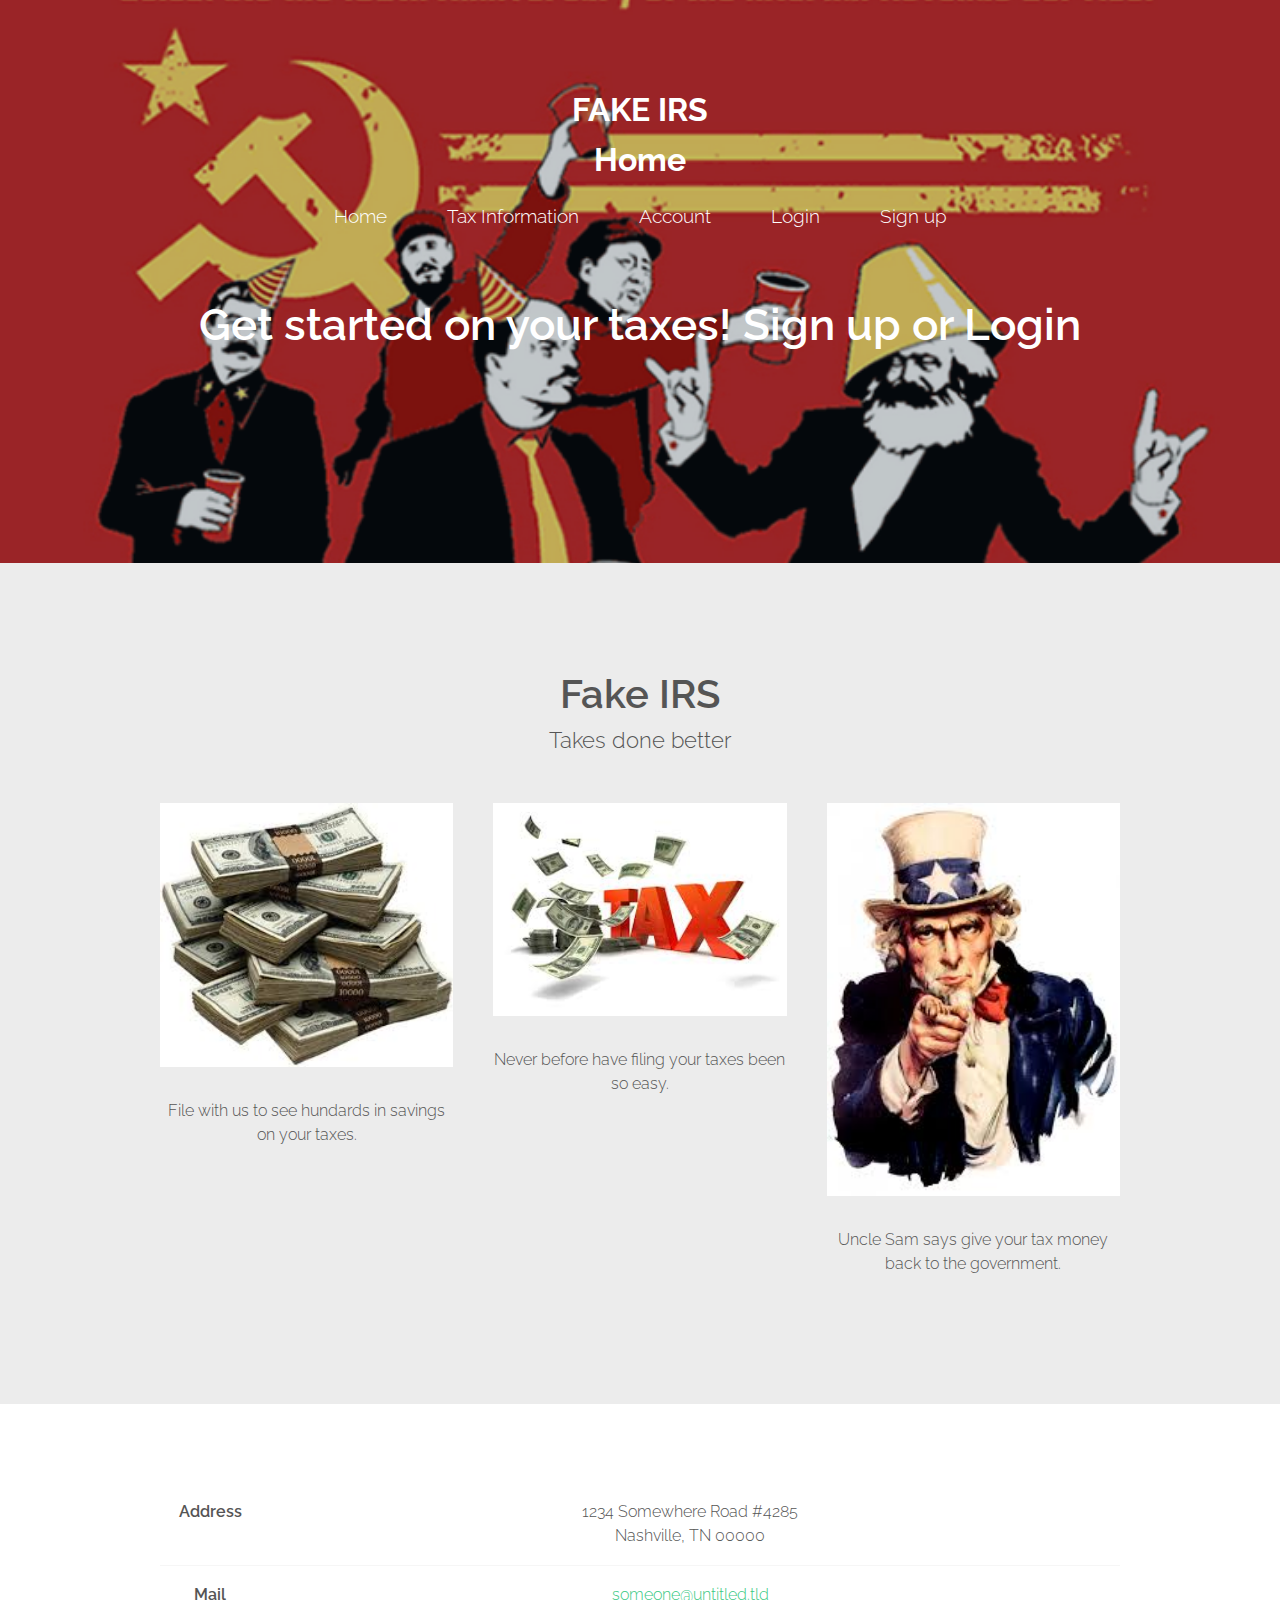
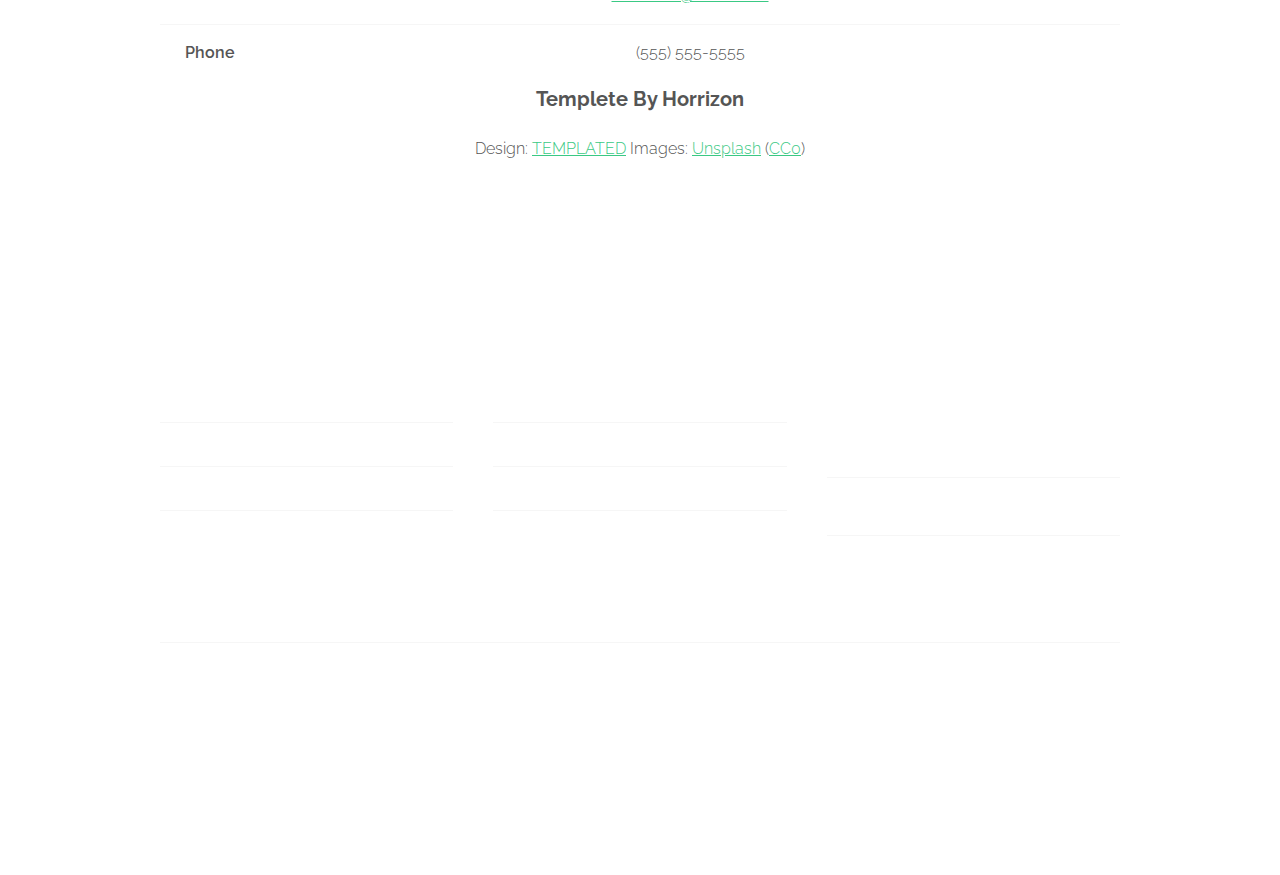
<file: irs/index.html>
<!DOCTYPE HTML>
<!--
	Horizons by TEMPLATED
	templated.co @templatedco
	Released for free under the Creative Commons Attribution 3.0 license (templated.co/license)
-->
<html>
	<head>
		<title>FakeIRS</title>
		<meta http-equiv="content-type" content="text/html; charset=utf-8" />
		<meta name="description" content="" />
		<meta name="keywords" content="" />
		<!--[if lte IE 8]><script src="css/ie/html5shiv.js"></script><![endif]-->
		<script src="js/jquery.min.js"></script>
		<script src="js/jquery.dropotron.min.js"></script>
		<script src="js/skel.min.js"></script>
		<script src="js/skel-layers.min.js"></script>
		<script src="js/init.js"></script>
		<noscript>
			<link rel="stylesheet" href="css/skel.css" />
			<link rel="stylesheet" href="css/style.css" />
		</noscript>
		<!--[if lte IE 8]><link rel="stylesheet" href="css/ie/v8.css" /><![endif]-->
	</head>
	<body class="homepage">

		<!-- Header -->
			<div id="header">
				<div class="container">
						
					<!-- Logo -->

					<h1><a href="#" id="logo">FAKE IRS</a></h1>
                    <h1><a href="#" id="logo">Home</a></h1>
					<!-- Nav -->
						<nav id="nav">
							<ul>
								<li><a href="index.html">Home</a></li>                      
							 

								<li>
									<a href="left-sidebar.html">Tax Information</a>
									<ul>
										<li>
                                        	<a href="#">File Tax</a>
                                            <ul>
												<li><a href="#">Individual Filing</a>
                                                	<ul>
                                                    	<li><a href="#">Single</a><li>
                                                        <li><a href="#">Joint Filing</a></li>                                              		</ul>
                                                </li>												
												<li>
                                                	<a href="#">Business Filing</a>
                                                	<ul>
                                                    	<li><a href="#">Corporate</a><li>
                                                        <li><a href="#">Small/Minority Business</a></li>                                              		</ul>
                                                </li>
											</ul>
                                        </li>
										<li><a href="#">View Past Tax</a></li>										
									</ul>
								</li>

								<li><a href="right-sidebar.html">Account</a></li>
								<li><a href="login.html">Login</a></li>
                                <li><a href="no-sidebar.html">Sign up</a></li>
							</ul>
						</nav>


					<!-- Banner -->
						<div id="banner">
							<div class="container">
								<section>
									<header class="major">
									  <h2>Get started on your taxes!
                                      Sign up or Login</h2>
									  <p>&nbsp;</p>
									</header>
</section>			
							</div>
						</div>

				</div>
			</div>

		<!-- Featured -->
			<div class="wrapper style2">
				<section class="container">
					<header class="major">
						<h2>Fake IRS</h2>
						<span class="byline">Takes done better</span>
					</header>
					<div class="row no-collapse-1">
						<section class="4u">
							<a href="#" class="image feature"><img src="images/money.jpg" alt=""></a>
							<p>File with us to see hundards in savings on your taxes.</p>
						</section>
						<section class="4u">
							<a href="#" class="image feature"><img src="images/taxmoney.jpg" alt=""></a>
							<p>Never before have filing your taxes been so easy.</p>
						</section>
						<section class="4u">
							<a href="#" class="image feature"><img src="images/unclesam.jpg" alt=""></a>
							<p>Uncle Sam says give your tax money back to the government.</p>
						</section>
	
					</div>
				</section>
			</div>

		<!-- Main -->
			<div id="main" class="wrapper style1">
				<section class="container">
					<header class="major">                      
                        	<ul class="contact">
								<li>
									<span class="address">Address</span>
									<span>1234 Somewhere Road #4285 <br />Nashville, TN 00000</span>
								</li>
								<li>
									<span class="mail">Mail</span>
									<span><a href="#">someone@untitled.tld</a></span>
								</li>
								<li>
									<span class="phone">Phone</span>
									<span>(555) 555-5555</span>
								</li>
							</ul>
                        
                       <h3>Templete By Horrizon</h3>
						<div class="copyright">
							Design: <a href="http://templated.co">TEMPLATED</a> Images: <a href="http://unsplash.com">Unsplash</a> (<a href="http://unsplash.com/cc0">CC0</a>)
						</div>
                       </header>
					
		<!-- Footer -->
			<div id="footer">
				<div class="container">

					<!-- Lists -->
						<div class="row">
							<div class="8u">
								<section>
									<header class="major">
										<h2>Donec dictum metus</h2>
										<span class="byline">Quisque semper augue mattis wisi maecenas ligula</span>
									</header>
									<div class="row">
										<section class="6u">
											<ul class="default">
												<li><a href="#">Pellentesque elit non gravida blandit.</a></li>
												<li><a href="#">Lorem ipsum dolor consectetuer elit.</a></li>
												<li><a href="#">Phasellus nibh pellentesque congue.</a></li>
												<li><a href="#">Cras vitae metus aliquam  pharetra.</a></li>
											</ul>
										</section>
										<section class="6u">
											<ul class="default">
												<li><a href="#">Pellentesque elit non gravida blandit.</a></li>
												<li><a href="#">Lorem ipsum dolor consectetuer elit.</a></li>
												<li><a href="#">Phasellus nibh pellentesque congue.</a></li>
												<li><a href="#">Cras vitae metus aliquam  pharetra.</a></li>
											</ul>
										</section>
									</div>
								</section>
							</div>
							<div class="4u">
								<section>
									<header class="major">
										<h2>Donec dictum metus</h2>
										<span class="byline">Mattis wisi maecenas ligula</span>
									</header>
									<ul class="contact">
										<li>
											<span class="address">Address</span>
											<span>1234 Somewhere Road #4285 <br />Nashville, TN 00000</span>
										</li>
										<li>
											<span class="mail">Mail</span>
											<span><a href="#">someone@untitled.tld</a></span>
										</li>
										<li>
											<span class="phone">Phone</span>
											<span>(555) 555-5555</span>
										</li>
									</ul>	
								</section>
							</div>
						</div>

					<!-- Copyright -->
						<div class="copyright">
							Design: <a href="http://templated.co">TEMPLATED</a> Images: <a href="http://unsplash.com">Unsplash</a> (<a href="http://unsplash.com/cc0">CC0</a>)
						</div>

				</div>
			</div>

	</body>
</html>
</file>
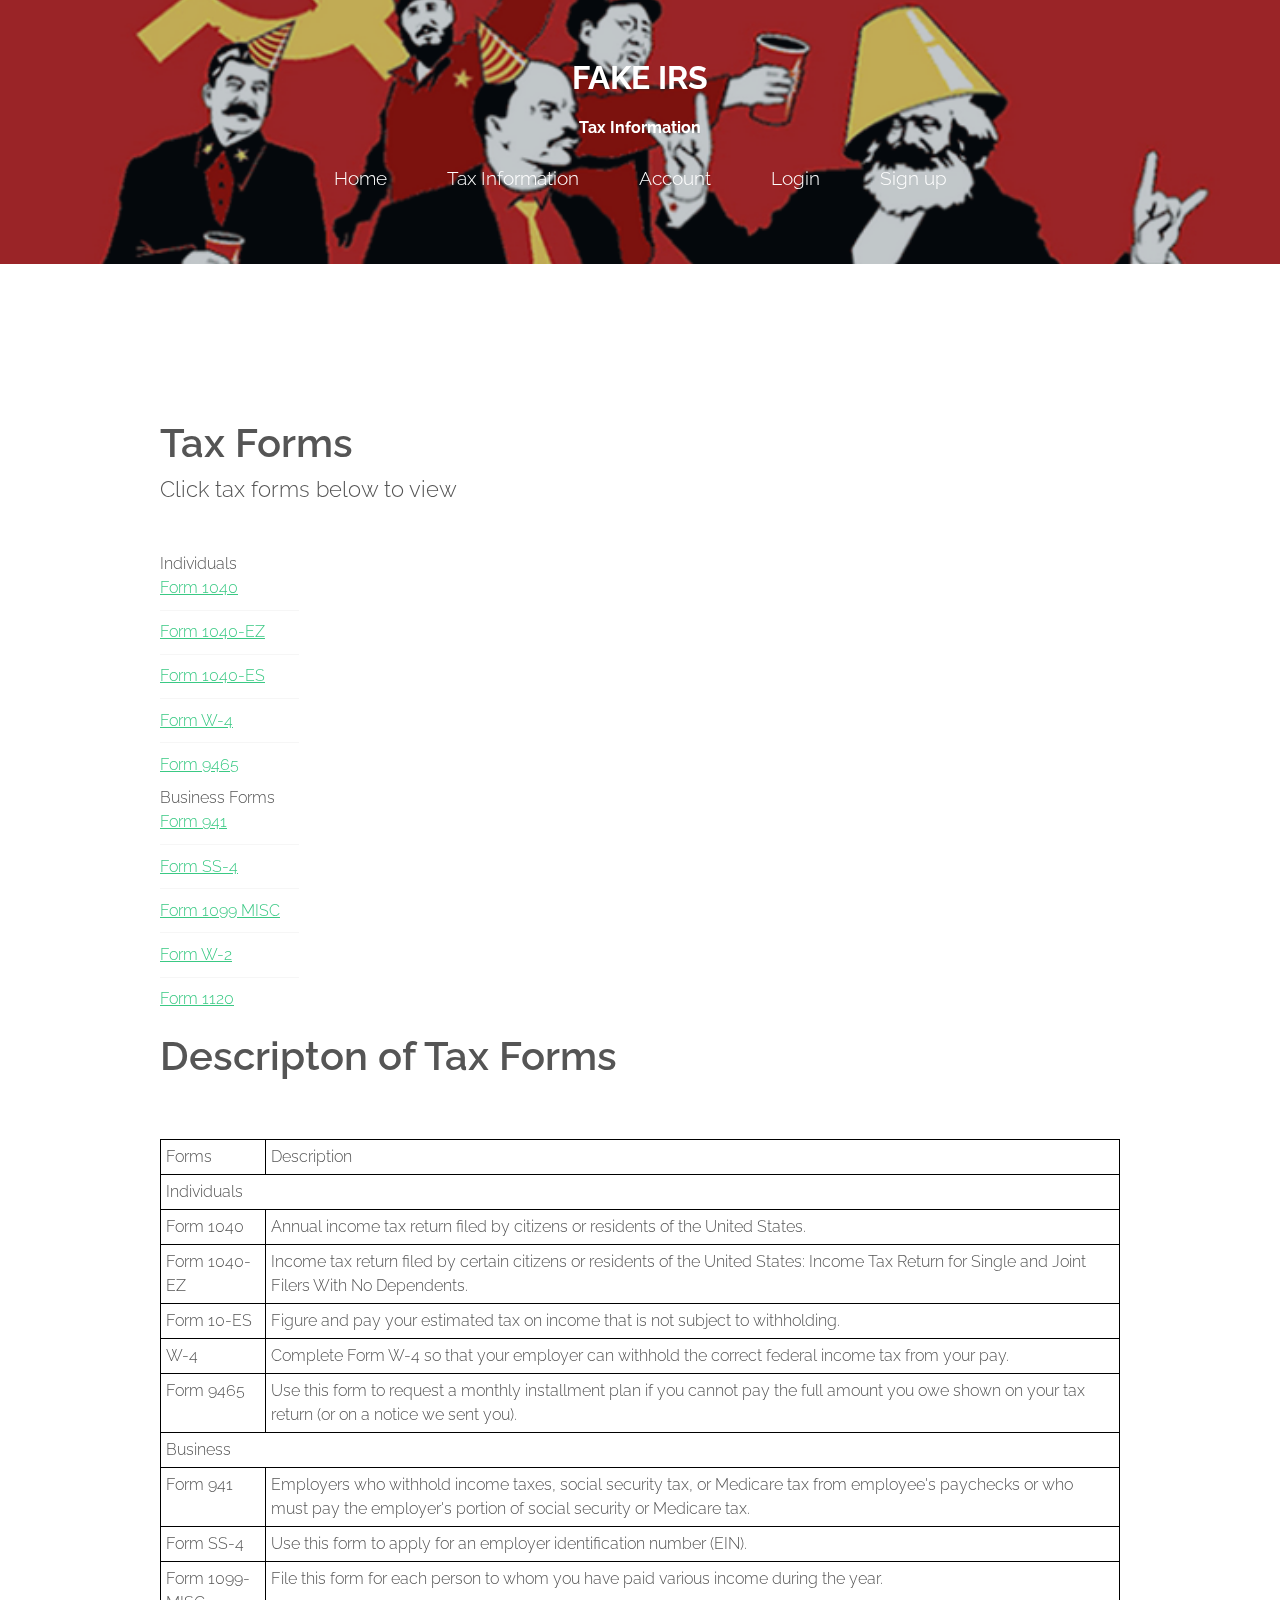
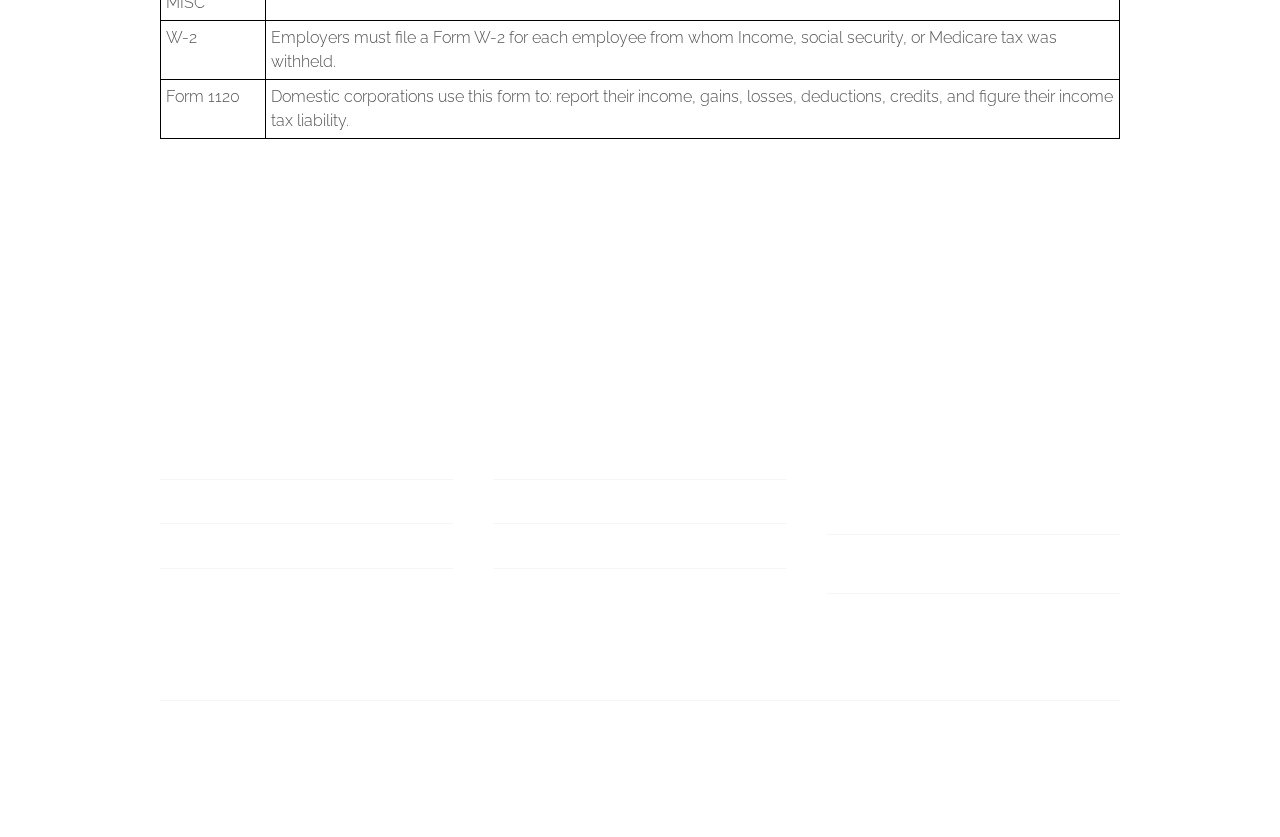
<file: irs/left-sidebar.html>
<!DOCTYPE HTML>
<!--
	Horizons by TEMPLATED
	templated.co @templatedco
	Released for free under the Creative Commons Attribution 3.0 license (templated.co/license)
-->
<html>
	<head>
		<title>Tax Information</title>
		<meta http-equiv="content-type" content="text/html; charset=utf-8" />
		<meta name="description" content="" />
		<meta name="keywords" content="" />
		<!--[if lte IE 8]><script src="css/ie/html5shiv.js"></script><![endif]-->
		<script src="js/jquery.min.js"></script>
		<script src="js/jquery.dropotron.min.js"></script>
		<script src="js/skel.min.js"></script>
		<script src="js/skel-layers.min.js"></script>
		<script src="js/init.js"></script>
		<noscript>
			<link rel="stylesheet" href="css/skel.css" />
			<link rel="stylesheet" href="css/style.css" />
		</noscript>
		<!--[if lte IE 8]><link rel="stylesheet" href="css/ie/v8.css" /><![endif]-->
	<style>
table, th, td {
    border: 1px solid black;
    border-collapse: collapse;
}
th, td {
    padding: 5px;
    text-align: left;    
}
</style>
    </head>
	<body class="left-sidebar">

		<!-- Header -->
			<div id="header">
				<div class="container">
						
					<!-- Logo -->

						<h1><a href="#" id="logo">FAKE IRS</a></h1>

						<h1><a href="#" id="tax_info">Tax Information</a></h1>

					
					<!-- Nav -->
						<nav id="nav">
							<ul>
								<li><a href="index.html">Home</a></li>
								<li>
									<a href="left-sidebar.html">Tax Information</a>
									<ul>
										<li>
                                        	<a href="#">File Tax</a>
                                            <ul>
												<li><a href="#">Individual Filing</a>
                                                	<ul>
                                                    	<li><a href="#">Single</a></li>
                                                        <li><a href="#">Joint Filing</a></li>                                              		</ul>
                                                </li>												
												<li>
                                                	<a href="#">Business Filing</a>
                                                	<ul>
                                                    	<li><a href="#">Corporate</a></li>
                                                    </ul>
                                                    </li>
											</ul>
                                        </li>
										<li><a href="#">View Past Tax</a></li>										
									</ul>
								</li>								
								<li><a href="right-sidebar.html">Account</a></li>
								<li><a href="login.html">Login</a></li>
                                <li><a href="no-sidebar.html">Sign up</a></li>
							</ul>    
                            </li>                           
                             </ul>
                             </nav>
				</div>
			</div>

		<!-- Main -->
			<div id="main" class="wrapper style1">
				<div class="container">
					<div class="row">
					
						
						
							<section>
								<header class="major">
									<h2></h2>
								</header><header class="major">
									<h2>Tax Forms</h2>
									<span class="byline">Click tax forms below to view</span>
								</header>
                                Individuals
								<div class="row half">
									<section class="6u">
										<ul class="default">
											<li><a href="https://www.irs.gov/pub/irs-pdf/f1040.pdf"> Form 1040</a></li>
											<li><a href="https://www.irs.gov/pub/irs-pdf/f1040ez.pdf">Form 1040-EZ</a></li>
											<li><a href="https://www.irs.gov/pub/irs-pdf/f1040es.pdf">Form 1040-ES</a></li>
											<li><a href="https://www.irs.gov/pub/irs-pdf/fw4.pdf">Form W-4</a></li>
											<li><a href="https://www.irs.gov/pub/irs-pdf/f9465.pdf">Form 9465</a></li>
										</ul>
                                        Business Forms							
										<ul class="default">
											<li><a href="https://www.irs.gov/pub/irs-pdf/f941.pdf">Form 941</a></li>
											<li><a href="https://www.irs.gov/pub/irs-pdf/fss4.pdf">Form SS-4</a></li>
											<li><a href="https://www.irs.gov/pub/irs-pdf/f1099msc.pdf">Form 1099 MISC</a></li>
											<li><a href="https://www.irs.gov/pub/irs-pdf/fw2.pdf">Form W-2</a></li>
                                            <li><a href="https://www.irs.gov/pub/irs-pdf/f1120.pdf">Form 1120</a></li>
											
										</ul>
									</section>
								</div>
							</section>
							<section>
								<header class="major">
									<h2>Descripton of Tax Forms</h2>
								</header>
								<table>
                                
                                <tr>
                                <th>Forms</th>
                                <th>Description</th>                                
                                </tr>
                                <tr>
                                <th colspan="2">Individuals</th>
                                </tr>
                                <tr>                                                            
                                <td>Form 1040</td>
                                <td>Annual income tax return filed by citizens or residents of the United States.</td>
                                </tr>
                                <tr>
                                <td>Form 1040-EZ</td>
                                <td>Income tax return filed by certain citizens or residents of the United States: Income Tax Return for Single and Joint Filers With No Dependents.</td>
                                </tr>
                                <tr>
                                <td>Form 10-ES</td>
                                <td>Figure and pay your estimated tax on income that is not subject to withholding.</td>
                                </tr>
                                <tr>
                                <td>W-4</td>
                                <td>Complete Form W-4 so that your employer can withhold the correct federal income tax from your pay.</td>
                                </tr>
                                <tr>
                                <td>Form 9465</td>
                                <td>Use this form to request a monthly installment plan if you cannot pay the full amount you owe shown on your tax return (or on a notice we sent you).</td>
                                </tr>
                                <tr>
                                <th colspan="2">Business</th>
                                </tr>
                                <tr>
                                <td>Form 941</td>
                                <td>Employers who withhold income taxes, social security tax, or Medicare tax from employee's paychecks or who must pay the employer's portion of social security or Medicare tax.</td>
                                </tr>
                                <tr>
                                <td>Form SS-4</td>
                                <td>Use this form to apply for an employer identification number (EIN).</td>
                                </tr>
                                <tr>
                                <td>Form 1099-MISC</td>
                                <td>File this form for each person to whom you have paid various income during the year.</td>
                                </tr>
                                <tr>
                                <td>W-2</td>
                                <td>Employers must file a Form W-2 for each employee from whom Income, social security, or Medicare tax was withheld.</td>
                                </tr>
                                <tr>
                                <td>Form 1120</td>
                                <td>Domestic corporations use this form to:
report their income, gains, losses, deductions, credits, and
figure their income tax liability.</td>
                                </tr>
                                </table>
                                
                                
                                                               

								
							</section>
						</div>
						
						<!-- Content -->
						<div id="content" class="8u skel-cell-important">
							<section> </section>
						</div>
					
					</div>
				</div>
			

		<!-- Footer -->
			<div id="footer">
				<div class="container">

					<!-- Lists -->
						<div class="row">
							<div class="8u">
								<section>
									<header class="major">
										<h2>Donec dictum metus</h2>
										<span class="byline">Quisque semper augue mattis wisi maecenas ligula</span>
									</header>
									<div class="row">
										<section class="6u">
											<ul class="default">
												<li><a href="#">Pellentesque elit non gravida blandit.</a></li>
												<li><a href="#">Lorem ipsum dolor consectetuer elit.</a></li>
												<li><a href="#">Phasellus nibh pellentesque congue.</a></li>
												<li><a href="#">Cras vitae metus aliquam  pharetra.</a></li>
											</ul>
										</section>
										<section class="6u">
											<ul class="default">
												<li><a href="#">Pellentesque elit non gravida blandit.</a></li>
												<li><a href="#">Lorem ipsum dolor consectetuer elit.</a></li>
												<li><a href="#">Phasellus nibh pellentesque congue.</a></li>
												<li><a href="#">Cras vitae metus aliquam  pharetra.</a></li>
											</ul>
										</section>
									</div>
								</section>
							</div>
							<div class="4u">
								<section>
									<header class="major">
										<h2>Donec dictum metus</h2>
										<span class="byline">Mattis wisi maecenas ligula</span>
									</header>
									<ul class="contact">
										<li>
											<span class="address">Address</span>
											<span>1234 Somewhere Road #4285 <br />Nashville, TN 00000</span>
										</li>
										<li>
											<span class="mail">Mail</span>
											<span><a href="#">someone@untitled.tld</a></span>
										</li>
										<li>
											<span class="phone">Phone</span>
											<span>(000) 000-0000</span>
										</li>
									</ul>	
								</section>
							</div>
						</div>

					<!-- Copyright -->
						<div class="copyright">
							Design: <a href="http://templated.co">TEMPLATED</a> Images: <a href="http://unsplash.com">Unsplash</a> (<a href="http://unsplash.com/cc0">CC0</a>)
						</div>

				</div>
			</div>

	</body>
</html>
</file>
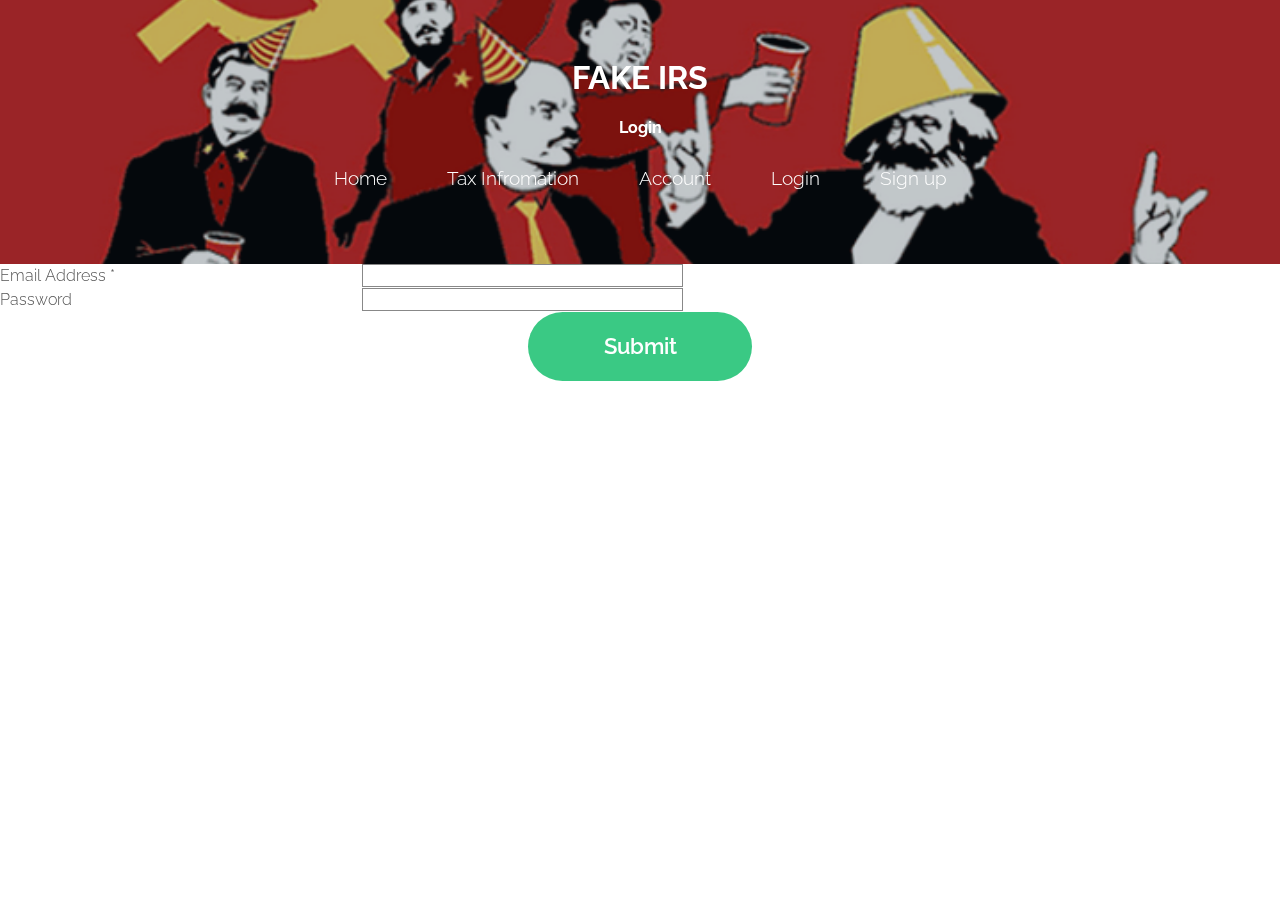
<file: irs/login.html>
<!doctype html>
<html>
<meta charset="utf-8">
<title>Login</title>
	<head>
		<meta http-equiv="content-type" content="text/html; charset=utf-8" />
		<meta name="description" content="" />
		<meta name="keywords" content="" />
		<!--[if lte IE 8]><script src="css/ie/html5shiv.js"></script><![endif]-->
		<script src="js/jquery.min.js"></script>
		<script src="js/jquery.dropotron.min.js"></script>
		<script src="js/skel.min.js"></script>
		<script src="js/skel-layers.min.js"></script>
		<script src="js/init.js"></script>
		<noscript>
			<link rel="stylesheet" href="css/skel.css" />
			<link rel="stylesheet" href="css/style.css" />
		</noscript>
		<!--[if lte IE 8]><link rel="stylesheet" href="css/ie/v8.css" /><![endif]-->
	</head>
	<body class="right-sidebar">
<!-- Header -->
			<div id="header">
				<div class="container">
						
					<!-- Logo -->
						<h1><a href="#" id="logo">FAKE IRS</a></h1>
                        <h1><a href="#" id="login">Login</a></h1>
					
					<!-- Nav -->
						<nav id="nav">
							<ul>
								<li><a href="index.html">Home</a></li>
								<li>
									<a href="left-sidebar.html">Tax Infromation</a>
									<ul>
										<li>
                                        	<a href="#">File Tax</a>
                                            <ul>
												<li><a href="#">Individual Filing</a>
                                                	<ul>
                                                    	<li><a href="#">Single</a></li>
                                                        <li><a href="#">Joint Filing</a></li>                                              		</ul>
                                                </li>												
												<li>
                                                	<a href="#">Business Filing</a>
                                                	<ul>
                                                    	<li><a href="#">Corporate</a></li>
                                                        <li><a href="#">Small/Minority Business</a></li>                                              		</ul>
                                                </li>
											</ul>
                                        </li>
										<li><a href="#">View Past Tax</a></li>										
									</ul>
								</li>
								<li><a href="right-sidebar.html">Account</a></li>
								<li><a href="login.html">Login</a></li>
                                <li><a href="no-sidebar.html">Sign up</a></li>
							</ul>
						</nav>

				</div>
			</div>
			<form name="htmlform" method="post" action="html_form_send.php">
<table width="450px">


<tr>
 <td valign="top">
  <label for="email">Email Address *</label>
 </td>
 <td valign="top">
  <input  type="text" name="email" maxlength="80" size="30">
 </td>
 
</tr>
<tr>
 <td valign="top">
  <label for="password">Password</label>
 </td>
 <td valign="top">
  <input  type="password" name="password" maxlength="30" size="30">
 </td>
</tr>
<tr>
 
  
  
 <td colspan="2" style="text-align:center">
  <input type="submit" value="Submit">
 </td>
</tr>
</table>
</form>

</body>
	
</html>
</file>
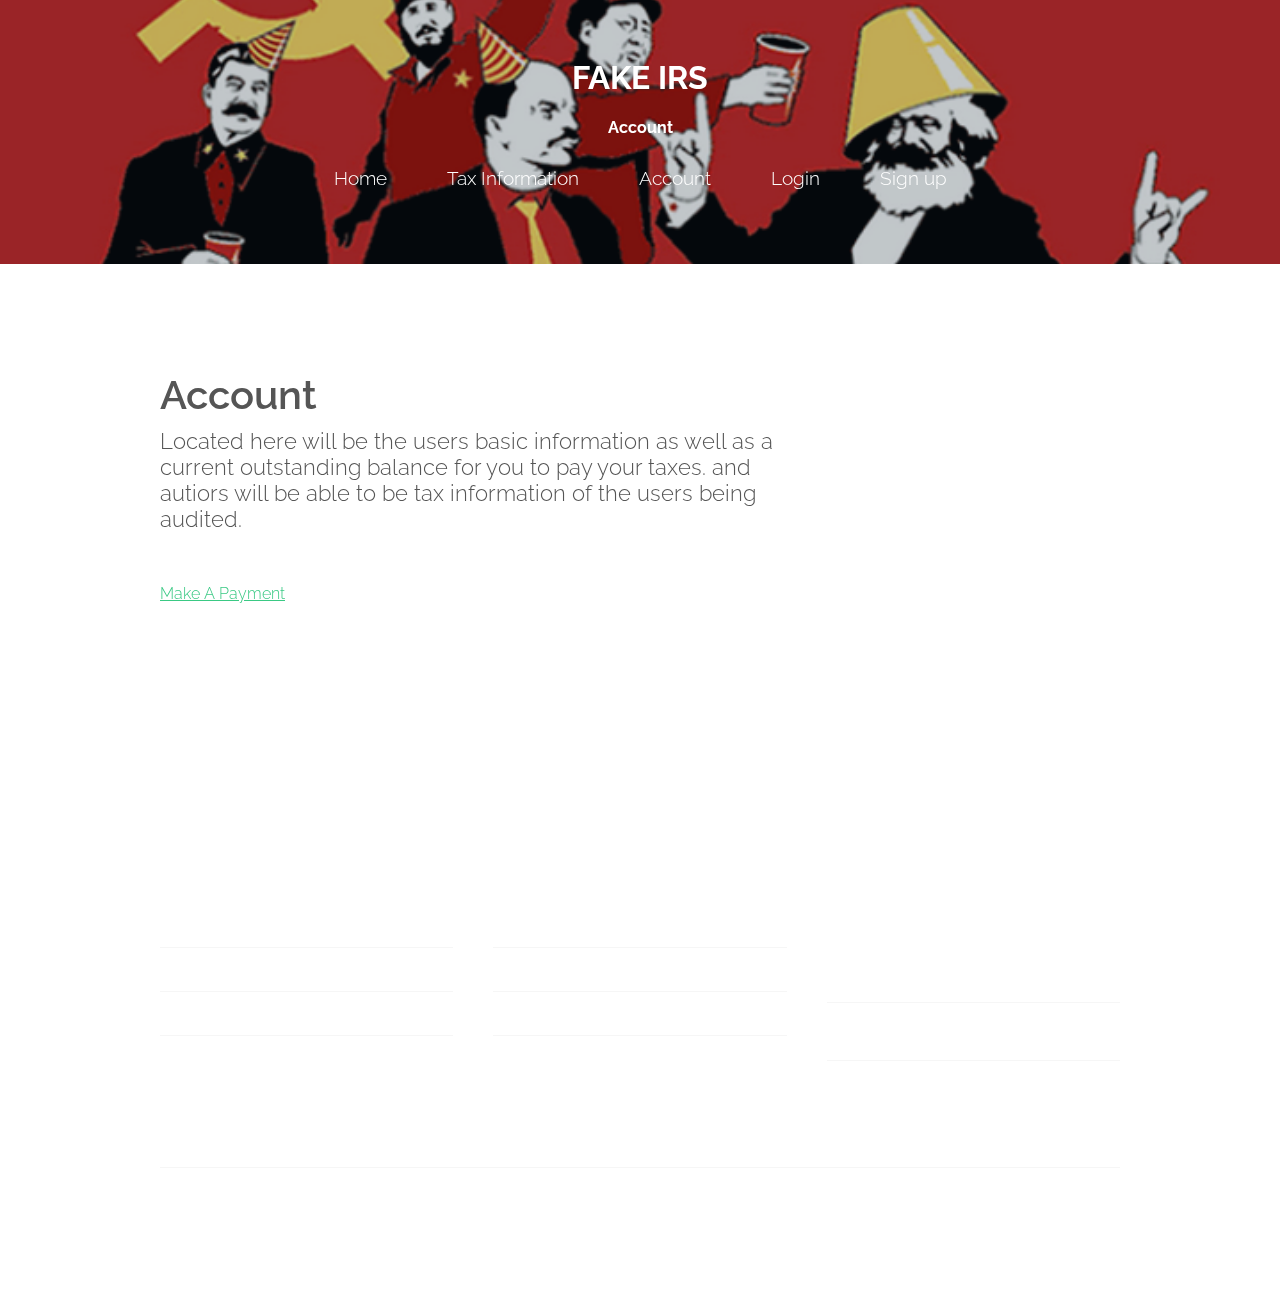
<file: irs/right-sidebar.html>
<!DOCTYPE HTML>
<!--
	Horizons by TEMPLATED
	templated.co @templatedco
	Released for free under the Creative Commons Attribution 3.0 license (templated.co/license)
-->
<html>
	<head>
		<title>Account</title>
		<meta http-equiv="content-type" content="text/html; charset=utf-8" />
		<meta name="description" content="" />
		<meta name="keywords" content="" />
		<!--[if lte IE 8]><script src="css/ie/html5shiv.js"></script><![endif]-->
		<script src="js/jquery.min.js"></script>
		<script src="js/jquery.dropotron.min.js"></script>
		<script src="js/skel.min.js"></script>
		<script src="js/skel-layers.min.js"></script>
		<script src="js/init.js"></script>
		<noscript>
			<link rel="stylesheet" href="css/skel.css" />
			<link rel="stylesheet" href="css/style.css" />
		</noscript>
		<!--[if lte IE 8]><link rel="stylesheet" href="css/ie/v8.css" /><![endif]-->
	</head>
	<body class="right-sidebar">

		<!-- Header -->
			<div id="header">
				<div class="container">
						
					<!-- Logo -->
						<h1><a href="#" id="logo">FAKE IRS</a></h1>
                        <h1><a href="#" id="account">Account</a></h1>
					
					<!-- Nav -->
						<nav id="nav">
							<ul>
								<li><a href="index.html">Home</a></li>
								<li>
									<a href="left-sidebar.html">Tax Information</a>
									<ul>
										<li>
                                        	<a href="#">File Tax</a>
                                            <ul>
												<li><a href="#">Individual Filing</a>
                                                	<ul>
                                                    	<li><a href="#">Single</a><li>
                                                        <li><a href="#">Joint Filing</a></li>                                              		</ul>
                                                </li>												
												<li>
                                                	<a href="#">Business Filing</a>
                                                	<ul>
                                                    	<li><a href="#">Corporate</a><li>
                                                        <li><a href="#">Small/Minority Business</a></li>                                              		</ul>
                                                </li>
											</ul>
                                        </li>
										<li><a href="#">View Past Tax</a></li>										
									</ul>
								</li>

								<li><a href="right-sidebar.html">Account</a></li>
								<li><a href="login.html">Login</a></li>
                                <li><a href="no-sidebar.html">Sign up</a></li>
							</ul>
						</nav>

				</div>
			</div>

		<!-- Main -->
			<div id="main" class="wrapper style1">
				<div class="container">
					<div class="row">
					
						<!-- Content -->
						<div id="content" class="8u skel-cell-important">
							<section>
								<header class="major">
									<h2>Account</h2>
									<span class="byline">Located here will be the users basic information as well as a current outstanding balance for you to pay your taxes. and autiors will be able to be tax information of the users being audited. </span>
								</header>
								<p>
                                	<a href="payment.html">Make A Payment</a>
                                </p>
                 			</section>
						</div>

						
						
					</div>
				</div>
			</div>

		<!-- Footer -->
			<div id="footer">
				<div class="container">

					<!-- Lists -->
						<div class="row">
							<div class="8u">
								<section>
									<header class="major">
										<h2>Donec dictum metus</h2>
										<span class="byline">Quisque semper augue mattis wisi maecenas ligula</span>
									</header>
									<div class="row">
										<section class="6u">
											<ul class="default">
												<li><a href="#">Pellentesque elit non gravida blandit.</a></li>
												<li><a href="#">Lorem ipsum dolor consectetuer elit.</a></li>
												<li><a href="#">Phasellus nibh pellentesque congue.</a></li>
												<li><a href="#">Cras vitae metus aliquam  pharetra.</a></li>
											</ul>
										</section>
										<section class="6u">
											<ul class="default">
												<li><a href="#">Pellentesque elit non gravida blandit.</a></li>
												<li><a href="#">Lorem ipsum dolor consectetuer elit.</a></li>
												<li><a href="#">Phasellus nibh pellentesque congue.</a></li>
												<li><a href="#">Cras vitae metus aliquam  pharetra.</a></li>
											</ul>
										</section>
									</div>
								</section>
							</div>
							<div class="4u">
								<section>
									<header class="major">
										<h2>Donec dictum metus</h2>
										<span class="byline">Mattis wisi maecenas ligula</span>
									</header>
									<ul class="contact">
										<li>
											<span class="address">Address</span>
											<span>1234 Somewhere Road #4285 <br />Nashville, TN 00000</span>
										</li>
										<li>
											<span class="mail">Mail</span>
											<span><a href="#">someone@untitled.tld</a></span>
										</li>
										<li>
											<span class="phone">Phone</span>
											<span>(000) 000-0000</span>
										</li>
									</ul>	
								</section>
							</div>
						</div>

					<!-- Copyright -->
						<div class="copyright">
							Design: <a href="http://templated.co">TEMPLATED</a> Images: <a href="http://unsplash.com">Unsplash</a> (<a href="http://unsplash.com/cc0">CC0</a>)
						</div>

				</div>
			</div>

	</body>
</html>
</file>
<file: irs/css/ie/v8.css>
/*
	Horizons by TEMPLATED
	templated.co @templatedco
	Released for free under the Creative Commons Attribution 3.0 license (templated.co/license)
*/

	.button {
		position: relative;
		-ms-behavior: url("css/ie/PIE.htc");
	}

	ul.style .fa {
		position: relative;
		-ms-behavior: url("css/ie/PIE.htc");
	}

	#nav > ul > li {
		position: relative;
		-ms-behavior: url("css/ie/PIE.htc");
	}

/* Dropotron */

	.dropotron {
		position: relative;
		-ms-behavior: url("css/ie/PIE.htc");
	}

		.dropotron.level-0 {
			position: relative;
			-ms-behavior: url("css/ie/PIE.htc");
		}
</file>
<file: irs/css/skel.css>
/* Resets (http://meyerweb.com/eric/tools/css/reset/ | v2.0 | 20110126 | License: none (public domain)) */

	html,body,div,span,applet,object,iframe,h1,h2,h3,h4,h5,h6,p,blockquote,pre,a,abbr,acronym,address,big,cite,code,del,dfn,em,img,ins,kbd,q,s,samp,small,strike,strong,sub,sup,tt,var,b,u,i,center,dl,dt,dd,ol,ul,li,fieldset,form,label,legend,table,caption,tbody,tfoot,thead,tr,th,td,article,aside,canvas,details,embed,figure,figcaption,footer,header,hgroup,menu,nav,output,ruby,section,summary,time,mark,audio,video{margin:0;padding:0;border:0;font-size:100%;font:inherit;vertical-align:baseline;}article,aside,details,figcaption,figure,footer,header,hgroup,menu,nav,section{display:block;}body{line-height:1;}ol,ul{list-style:none;}blockquote,q{quotes:none;}blockquote:before,blockquote:after,q:before,q:after{content:'';content:none;}table{border-collapse:collapse;border-spacing:0;}body{-webkit-text-size-adjust:none}

/* Box Model */

	*, *:before, *:after {
		-moz-box-sizing: border-box;
		-webkit-box-sizing: border-box;
		box-sizing: border-box;
	}

/* Container */

	body {
		/* min-width: (containers) */
		min-width: 1200px;
	}

	.container {
		margin-left: auto;
		margin-right: auto;
		
		/* width: (containers) */
		width: 1200px;
	}

	/* Modifiers */
	
		.container.small {
			/* width: (containers) * 0.75; */
			width: 900px;
		}

		.container.big {
			width: 100%;

			/* max-width: (containers) * 1.25; */
			max-width: 1500px;

			/* min-width: (containers); */
			min-width: 1200px;
		}

/* Grid */

	.\31 2u { width: 100% }
	.\31 1u { width: 91.6666666667% }
	.\31 0u { width: 83.3333333333% }
	.\39 u { width: 75% }
	.\38 u { width: 66.6666666667% }
	.\37 u { width: 58.3333333333% }
	.\36 u { width: 50% }
	.\35 u { width: 41.6666666667% }
	.\34 u { width: 33.3333333333% }
	.\33 u { width: 25% }
	.\32 u { width: 16.6666666667% }
	.\31 u { width: 8.3333333333% }
	.\-11u { margin-left: 91.6666666667% }
	.\-10u { margin-left: 83.3333333333% }
	.\-9u { margin-left: 75% }
	.\-8u { margin-left: 66.6666666667% }
	.\-7u { margin-left: 58.3333333333% }
	.\-6u { margin-left: 50% }
	.\-5u { margin-left: 41.6666666667% }
	.\-4u { margin-left: 33.3333333333% }
	.\-3u { margin-left: 25% }
	.\-2u { margin-left: 16.6666666667% }
	.\-1u { margin-left: 8.3333333333% }

	/* Rows */

		.row > * {
			float: left;
		}

		.row:after {
			content: '';
			display: block;
			clear: both;
			height: 0;
		}

		.row:first-child > * {
			padding-top: 0 !important;
		}

		/* Normal */

			.row > * {
				/* padding-left: (gutters) */
				padding-left: 40px;
			}

			.row + .row > * {
				/* padding: (gutters) 0 0 (gutters) */
				padding: 40px 0 0 40px;
			}

			.row {
				/* margin-left: -(gutters) */
				margin-left: -40px;
			}

		/* Flush */

			.row.flush > * {
				padding-left: 0;
			}

			.row + .row.flush > * {
				padding: 0;
			}

			.row.flush {
				margin-left: 0;
			}

		/* Quarter */

			.row.quarter > * {
				/* padding-left: (gutters * 0.25) */
				padding-left: 10px;
			}

			.row + .row.quarter > * {
				/* padding: (gutters * 0.25) 0 0 (gutters * 0.25) */
				padding: 10px 0 0 10px;
			}

			.row.quarter {
				/* margin-left: -(gutters * 0.25) */
				margin-left: -10px;
			}

		/* Half */

			.row.half > * {
				/* padding-left: (gutters * 0.5) */
				padding-left: 20px;
			}

			.row + .row.half > * {
				/* padding: (gutters * 0.5) 0 0 (gutters * 0.5) */
				padding: 20px 0 0 20px;
			}

			.row.half {
				/* margin-left: -(gutters * 0.5) */
				margin-left: -20px;
			}

		/* One and (a) Half */

			.row.oneandhalf > * {
				/* padding-left: (gutters * 1.5) */
				padding-left: 60px;
			}

			.row + .row.oneandhalf > * {
				/* padding: (gutters * 1.5) 0 0 (gutters * 1.5) */
				padding: 60px 0 0 60px;
			}

			.row.oneandhalf {
				/* margin-left: -(gutters * 1.5) */
				margin-left: -60px;
			}

		/* Double */

			.row.double > * {
				/* padding-left: (gutters * 2) */
				padding-left: 80px;
			}

			.row + .row.double > * {
				/* padding: (gutters * 2) 0 0 (gutters * 2) */
				padding: 80px 0 0 80px;
			}

			.row.double {
				/* margin-left: -(gutters * 2) */
				margin-left: -80px;
			}
</file>
<file: irs/css/style.css>
/*
	Horizons by TEMPLATED
	templated.co @templatedco
	Released for free under the Creative Commons Attribution 3.0 license (templated.co/license)
*/
@import url("font-awesome.min.css");
@import url("http://fonts.googleapis.com/css?family=Raleway:100,200,300,400,500,600,700,800,900");

/* Basic */

	body {
		background: white;
	}

	body, input, select, textarea {
		color: #555555;
		font-family: 'Raleway', sans-serif;
		font-size: 13pt;
		font-weight: 300;
		line-height: 1.75em;
	}

	a {
		color: #3ac984;
		text-decoration: underline;
	}

		a:hover {
			text-decoration: none;
		}

	strong, b {
		font-weight: 700;
	}

	em, i {
		font-style: italic;
	}

	p, ul, ol, dl, table, blockquote {
		margin: 0 0 2em 0;
	}

	h1, h2, h3, h4, h5, h6 {
		color: inherit;
		font-weight: 700;
		line-height: 1.75em;
		margin-bottom: 1em;
	}

		h1 a, h2 a, h3 a, h4 a, h5 a, h6 a {
			color: inherit;
			text-decoration: none;
		}

	h2 {
		font-size: 1.5em;
	}

	h3 {
		font-size: 1.25em;
	}

	sub {
		font-size: 0.8em;
		position: relative;
		top: 0.5em;
	}

	sup {
		font-size: 0.8em;
		position: relative;
		top: -0.5em;
	}

	hr {
		border-top: solid 1px #888888;
		border: 0;
		margin-bottom: 1.5em;
	}

	blockquote {
		border-left: solid 0.5em #888888;
		font-style: italic;
		padding: 1em 0 1em 2em;
	}

	section.special, article.special {
		text-align: center;
	}

	header.major {
		padding-bottom: 4em;
	}

	header h2 {
		margin: 0;
		padding: 0;
		font-size: 3em;
		font-weight: 600;
	}

	header .byline {
		font-size: 1.6em;
	}

	footer > :last-child {
		margin-bottom: 0;
	}

	footer.major {
		padding-top: 3em;
	}

/* Form */

	input[type="text"],
	input[type="password"],
	input[type="email"],
	textarea {
		-moz-appearance: none;
		-webkit-appearance: none;
		-o-appearance: none;
		-ms-appearance: none;
		appearance: none;
		background: none;
		border: solid 1.5px #888888;
		color: inherit;
		display: inline;
		outline: 0;
		padding: 0.05em;
		text-decoration: none;
		width: 35%;
	}

		input[type="text"]:focus,
		input[type="password"]:focus,
		input[type="email"]:focus,
		textarea:focus {
			border-color: #3ac984;
		}

	input[type="text"],
	input[type="password"],
	input[type="email"] {
		line-height: 1em;
	}

	::-webkit-input-placeholder {
		color: inherit;
		opacity: 0.5;
		position: relative;
		top: 3px;
	}

	:-moz-placeholder {
		color: inherit;
		opacity: 0.5;
	}

	::-moz-placeholder {
		color: inherit;
		opacity: 0.5;
	}

	:-ms-input-placeholder {
		color: inherit;
		opacity: 0.5;
	}

	.formerize-placeholder {
		color: rgba(85, 85, 85, 0.5) !important;
	}

/* Image */

	.image {
		border: 0;
		position: relative;
	}

		.image.fit {
			display: block;
		}

			.image.fit img {
				display: block;
				width: 100%;
			}

		.image.feature {
			display: block;
			margin: 0 0 2em 0;
		}

			.image.feature img {
				display: block;
				width: 100%;
			}

/* Icon */

	.icon {
		position: relative;
	}

		.icon:before {
			content: "";
			-moz-osx-font-smoothing: grayscale;
			-webkit-font-smoothing: antialiased;
			font-family: FontAwesome;
			font-style: normal;
			font-weight: normal;
			text-transform: none !important;
		}

		.icon > .label {
			display: none;
		}

/* Lists */

	ol.default {
		list-style: decimal;
		padding-left: 1.25em;
	}

		ol.default li {
			padding-left: 0.25em;
		}

	ul {
		margin: 0;
		padding: 0;
	}

		ul.default {
			list-style: none;
		}

			ul.default li {
				display: block;
				padding: 0.60em 0;
				border-top: 1px solid;
				border-color: rgba(192, 192, 192, 0.15);
			}

			ul.default > :first-child {
				padding-top: 0;
				border-top: none;
			}

		ul.icons {
			cursor: default;
		}

			ul.icons li {
				display: inline-block;
				line-height: 1em;
				padding-left: 0.5em;
			}

				ul.icons li:first-child {
					padding-left: 0;
				}

		ul.actions {
			cursor: default;
		}

			ul.actions:last-child {
				margin-bottom: 0;
			}

			ul.actions li {
				display: inline-block;
				padding: 0 0 0 1.5em;
			}

				ul.actions li:first-child {
					padding: 0;
				}

			ul.actions.vertical li {
				display: block;
				padding: 1.5em 0 0 0;
			}

				ul.actions.vertical li:first-child {
					padding: 0;
				}

		ul.contact li {
			padding: 1.05em 0;
			border-top: 1px solid;
			border-color: rgba(192, 192, 192, 0.15);
		}

			ul.contact li > span {
				display: inline-block;
			}

			ul.contact li .address, ul.contact li .mail, ul.contact li .phone {
				float: left;
				width: 100px;
				font-weight: 600;
			}

		ul.contact > :first-child {
			padding-top: 0;
			border-top: none;
		}

		ul.style li {
			clear: both;
			display: block;
			padding-top: 3em;
		}

		ul.style > :first-child {
			padding-top: 0;
		}

		ul.style h3 {
			display: block;
			margin: 0;
			padding-bottom: 0.50em;
			font-size: 1.1em;
			font-weight: 700;
			color: #404040;
		}

		ul.style .fa {
			float: left;
			display: inline-block;
			width: 80px;
			height: 80px;
			margin-right: 1em;
			background: #3ac984;
			line-height: 80px;
			text-align: center;
			border-radius: 10px;
			font-size: 2em;
			color: white;
		}

		ul.list {
			list-style: none;
		}

			ul.list li {
				display: block;
				padding: 0.60em 0;
				border-top: 1px solid;
				border-color: red;
			}

			ul.list > :first-child {
				padding-top: 0;
				border-top: none;
			}

/* Tables */

	table {
		width: 100%;
	}

		table.default {
			width: 100%;
		}

			table.default tbody tr {
				border-bottom: solid 1px #888888;
			}

			table.default td {
				padding: 0.5em 1em 0.5em 1em;
			}

			table.default th {
				font-weight: 700;
				padding: 0.5em 1em 0.5em 1em;
				text-align: left;
			}

			table.default thead {
				background: #555555;
				color: #fff;
			}

/* Button */

	input[type="submit"],
	input[type="reset"],
	input[type="button"],
	.button {
		-moz-appearance: none;
		-webkit-appearance: none;
		-o-appearance: none;
		-ms-appearance: none;
		appearance: none;
		-moz-transition: background-color 0.2s ease-in-out;
		-webkit-transition: background-color 0.2s ease-in-out;
		-o-transition: background-color 0.2s ease-in-out;
		-ms-transition: background-color 0.2s ease-in-out;
		transition: background-color 0.2s ease-in-out;
		background: #3ac984;
		border-radius: 40px;
		border: 0;
		color: white;
		cursor: pointer;
		display: inline-block;
		padding: 0.80em 2em;
		text-align: center;
		text-decoration: none;
		font-size: 1.4em;
		font-weight: 600;
		min-width: 10em;
	}

		input[type="submit"]:hover,
		input[type="reset"]:hover,
		input[type="button"]:hover,
		.button:hover {
			background-color: #32b777;
		}

		input[type="submit"].fit,
		input[type="reset"].fit,
		input[type="button"].fit,
		.button.fit {
			width: 100%;
		}

		input[type="submit"].small,
		input[type="reset"].small,
		input[type="button"].small,
		.button.small {
			font-size: 0.8em;
		}

/* Wrapper */

	.wrapper.style1 {
		background: #fff;
	}

	.wrapper.style2 {
		background: #ececec;
		padding: 6em 0;
		text-align: center;
	}

	.wrapper.style3 {
		padding: 2em 0 3.5em 0;
		background: #ececec;
	}

		.wrapper.style3 span {
			display: inline-block;
			padding-top: 0.80em;
			font-size: 2em;
			font-weight: 600;
		}

		.wrapper.style3 .button {
			float: right;
		}

/* Header */

	#header {
		background: #333333 url("../images/irs.png") no-repeat;
		background-size: cover;
		color: #fff;
		padding: 6em 0;
		text-align: center;
		background-position: 0% 65%;
		position: relative;
	}

		#header:before {
			content: '';
			position: absolute;
			left: 0;
			top: 0;
			width: 100%;
			height: 100%;
			background: rgba(16, 32, 48, 0.25);
		}

		#header > * {
			position: relative;
			z-index: 1;
		}

	.homepage #header {
		padding: 8em 0;
		background-position: center;
	}

	#logo {
		font-size: 2em;
	}

	#nav > ul {
		margin: 0;
	}

		#nav > ul > li {
			border-radius: 10px 10px 0 0;
			display: inline-block;
			margin-left: 0.5em;
			padding: 0.5em 1.5em;
		}

			#nav > ul > li a {
				color: #FFF;
				text-decoration: none;
				font-size: 1.2em;
			}

			#nav > ul > li:first-child {
				margin-left: 0;
			}

			#nav > ul > li:hover a {
				color: #fff;
			}

			#nav > ul > li.active {
				background: #3ac984;
			}

				#nav > ul > li.active a {
					color: white;
				}

			#nav > ul > li > ul {
				display: none;
			}

/* Dropotron */

	.dropotron {
		margin-top: -2px;
		background: #3ac984;
		border-radius: 10px;
		color: white;
		min-width: 12em;
		padding: 1em 0;
	}

		.dropotron > li {
			line-height: 2em;
			padding: 0 1em;
		}

			.dropotron > li > a {
				color: #FFF;
				text-decoration: none;
			}

			.dropotron > li.active > a, .dropotron > li:hover > a {
				color: #FFF;
			}

		.dropotron.level-0 {
			border-radius: 0 10px 10px 10px;
			font-size: 1em;
		}

/* Banner */

	#banner {
		text-align: center;
		padding: 4em 0 0 0;
	}

		#banner .major h2 {
			font-size: 3.5em;
		}

		#banner .major .byline {
			display: block;
			margin: 0em 2em;
			line-height: 1.6em;
			font-size: 1.5em;
		}
		
		#banner a {
			color: inherit;
		}

/* Main */

	.no-sidebar #main .major, .left-sidebar #main .major, .right-sidebar #main .major {
		text-align: left;
	}

	.homepage #main .major {
		text-align: center;
	}

	#main {
		padding: 6em 0;
	}

		#main .sidebar .major {
			padding-bottom: 2em;
		}

			#main .sidebar .major h2 {
				font-size: 1.8em;
			}

		#main .sidebar .default li {
			border-color: #cdcdcd;
		}

		#main .sidebar .default a {
			color: #464646;
		}

		#main .sidebar > :first-child {
			margin-bottom: 3em;
		}

/* Footer */

	#footer {
		padding: 4em 0;
		color: #fff;
	}

		#footer .major h2 {
			font-size: 2em;
			color: #FFF;
		}

		#footer .major .byline {
			font-size: 1.1em;
		}

		#footer .copyright {
			margin-top: 3em;
			padding-top: 3em;
			border-top: 1px solid;
			border-color: rgba(192, 192, 192, 0.15);
			text-align: center;
			color: inherit;
		}

		#footer a {
			color: inherit;
		}
</file>
